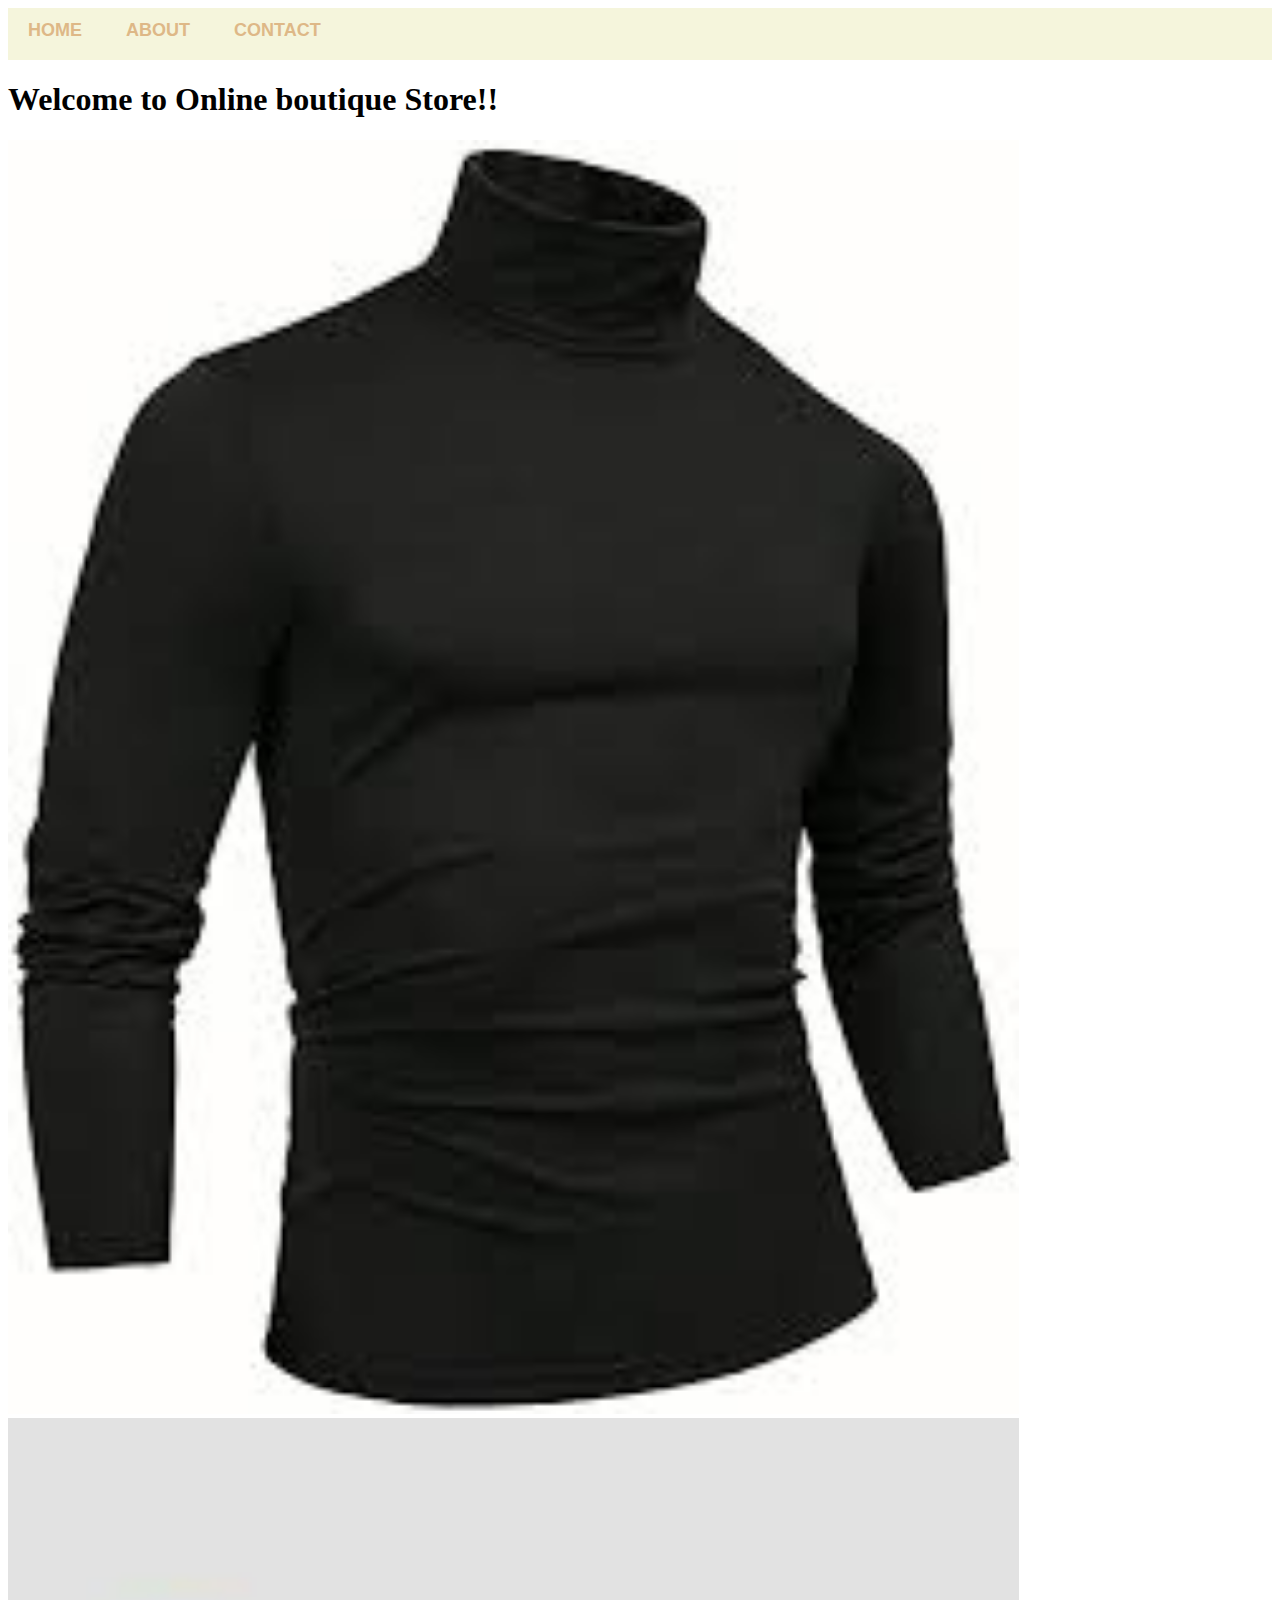
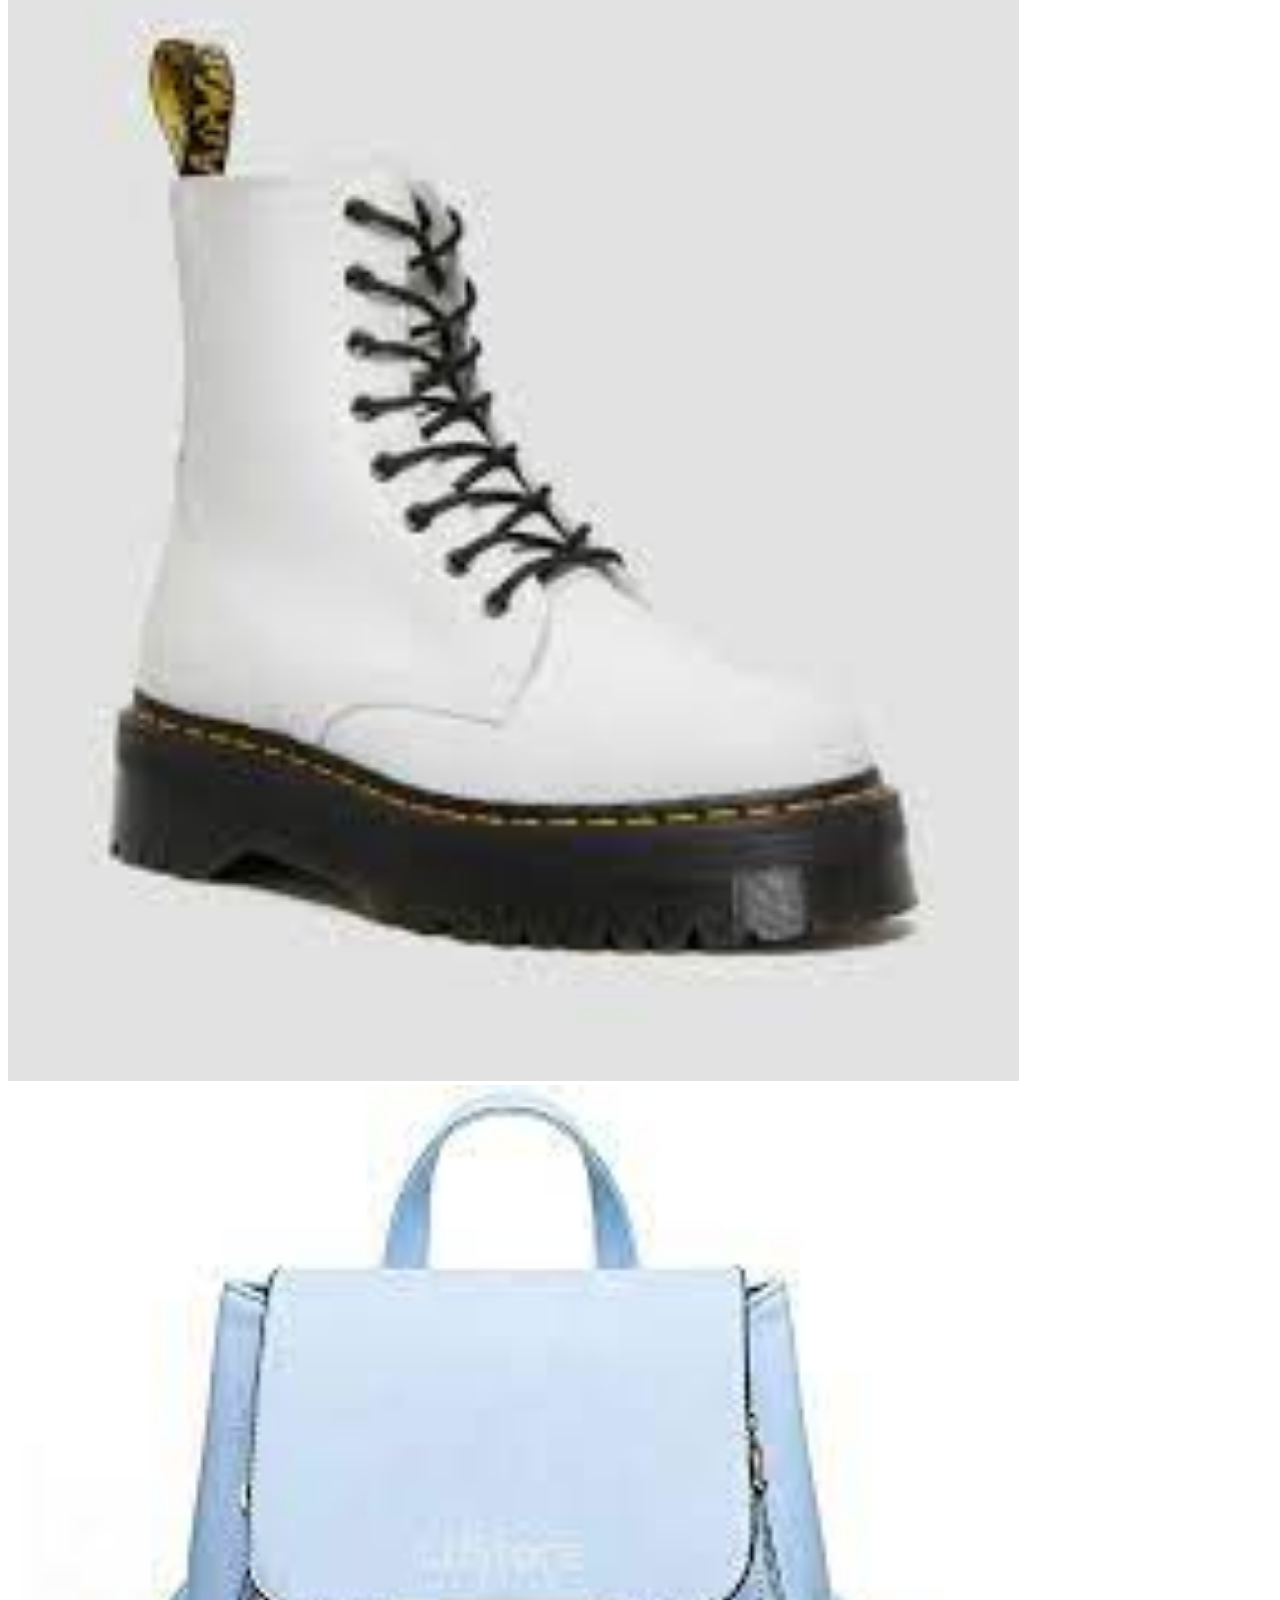
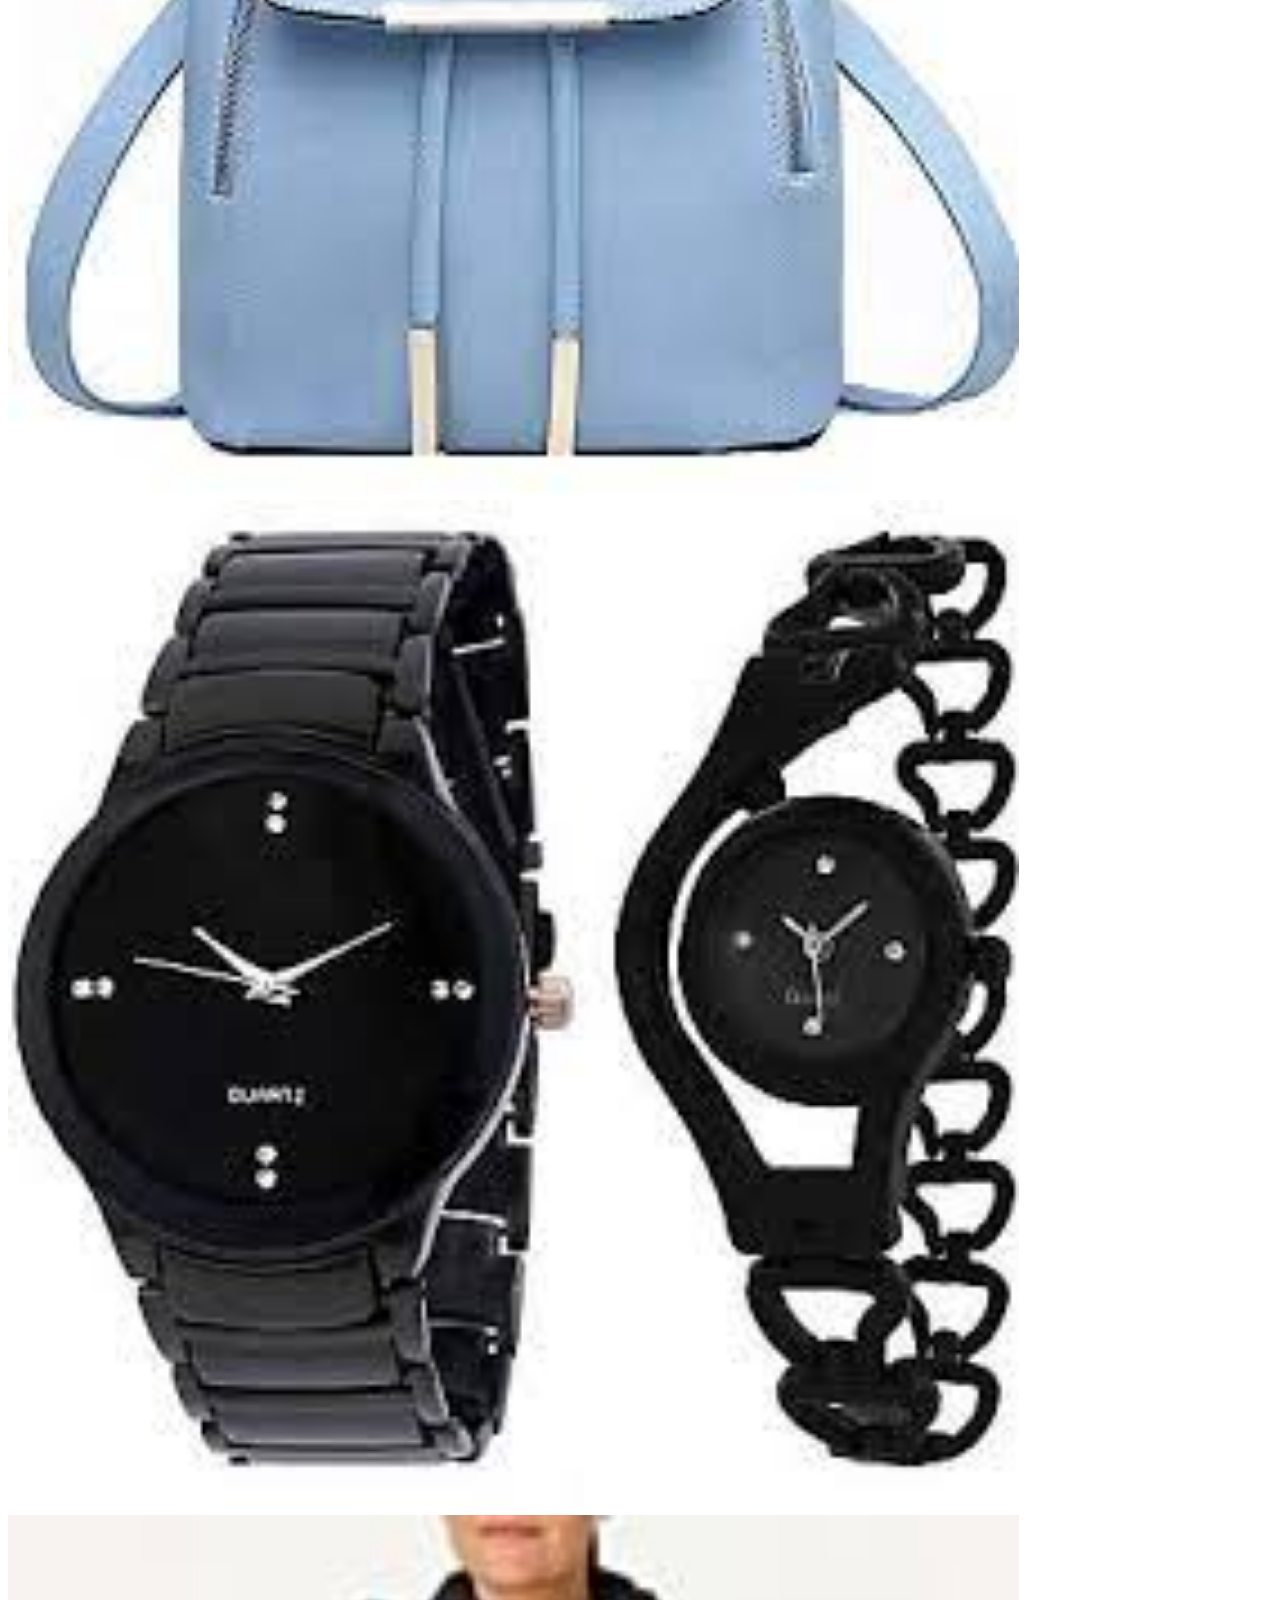
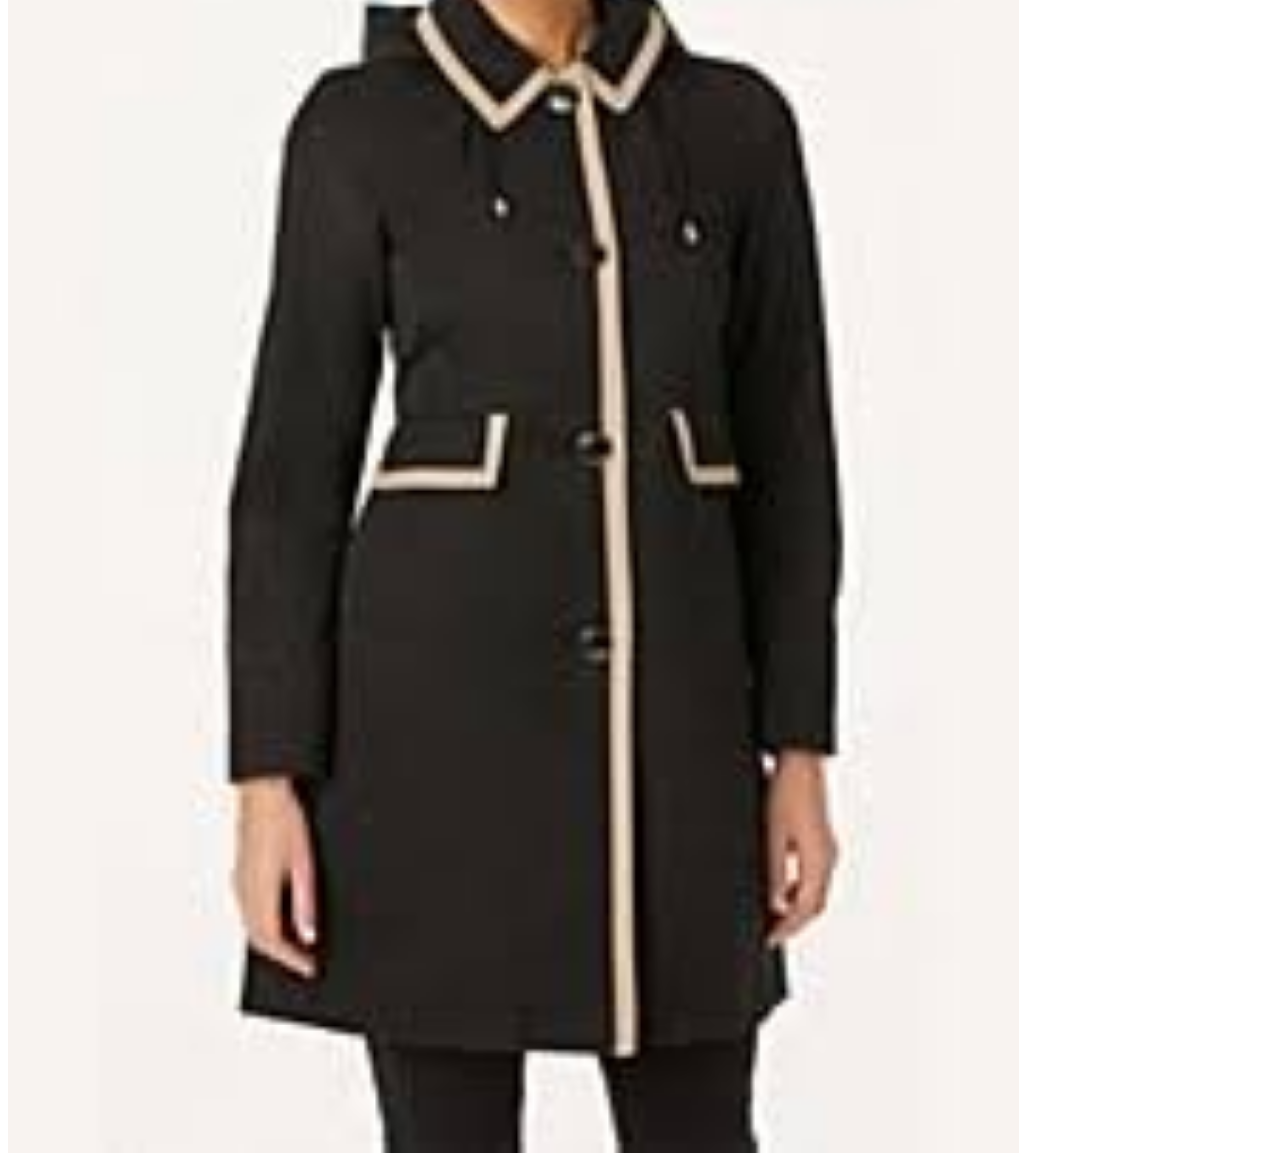
<file: index.html>
<!DOCTYPE html>
<html>
    <head>
        <link rel="stylesheet" a href="style.css">
    </head>
    <body>
        <div id="menu">
            <a href="index.html">HOME</a>
            <a href="about.html">ABOUT</a>
            <a href="contact.html">CONTACT</a>
        </div>
        <h1> Welcome to Online boutique Store!! </h1>
        <div class="gallery">
            <a href="Turtle-necks.html"><img src="images/Turt%20)1.jpg" /></a>
            <a href="Boots.html"><img src="images/Boat%2001.jpg" /></a>
            <a href="Bags.html"><img src="images/Bag01.jpg" /></a>
            <a href="Watches.html"><img src="images/Watch2.jpg" /></a>
            <a href="Coats.html"><img src="images/Coat%2001.jpg" /></a>
        </div>
    </body>
</html>
</file>
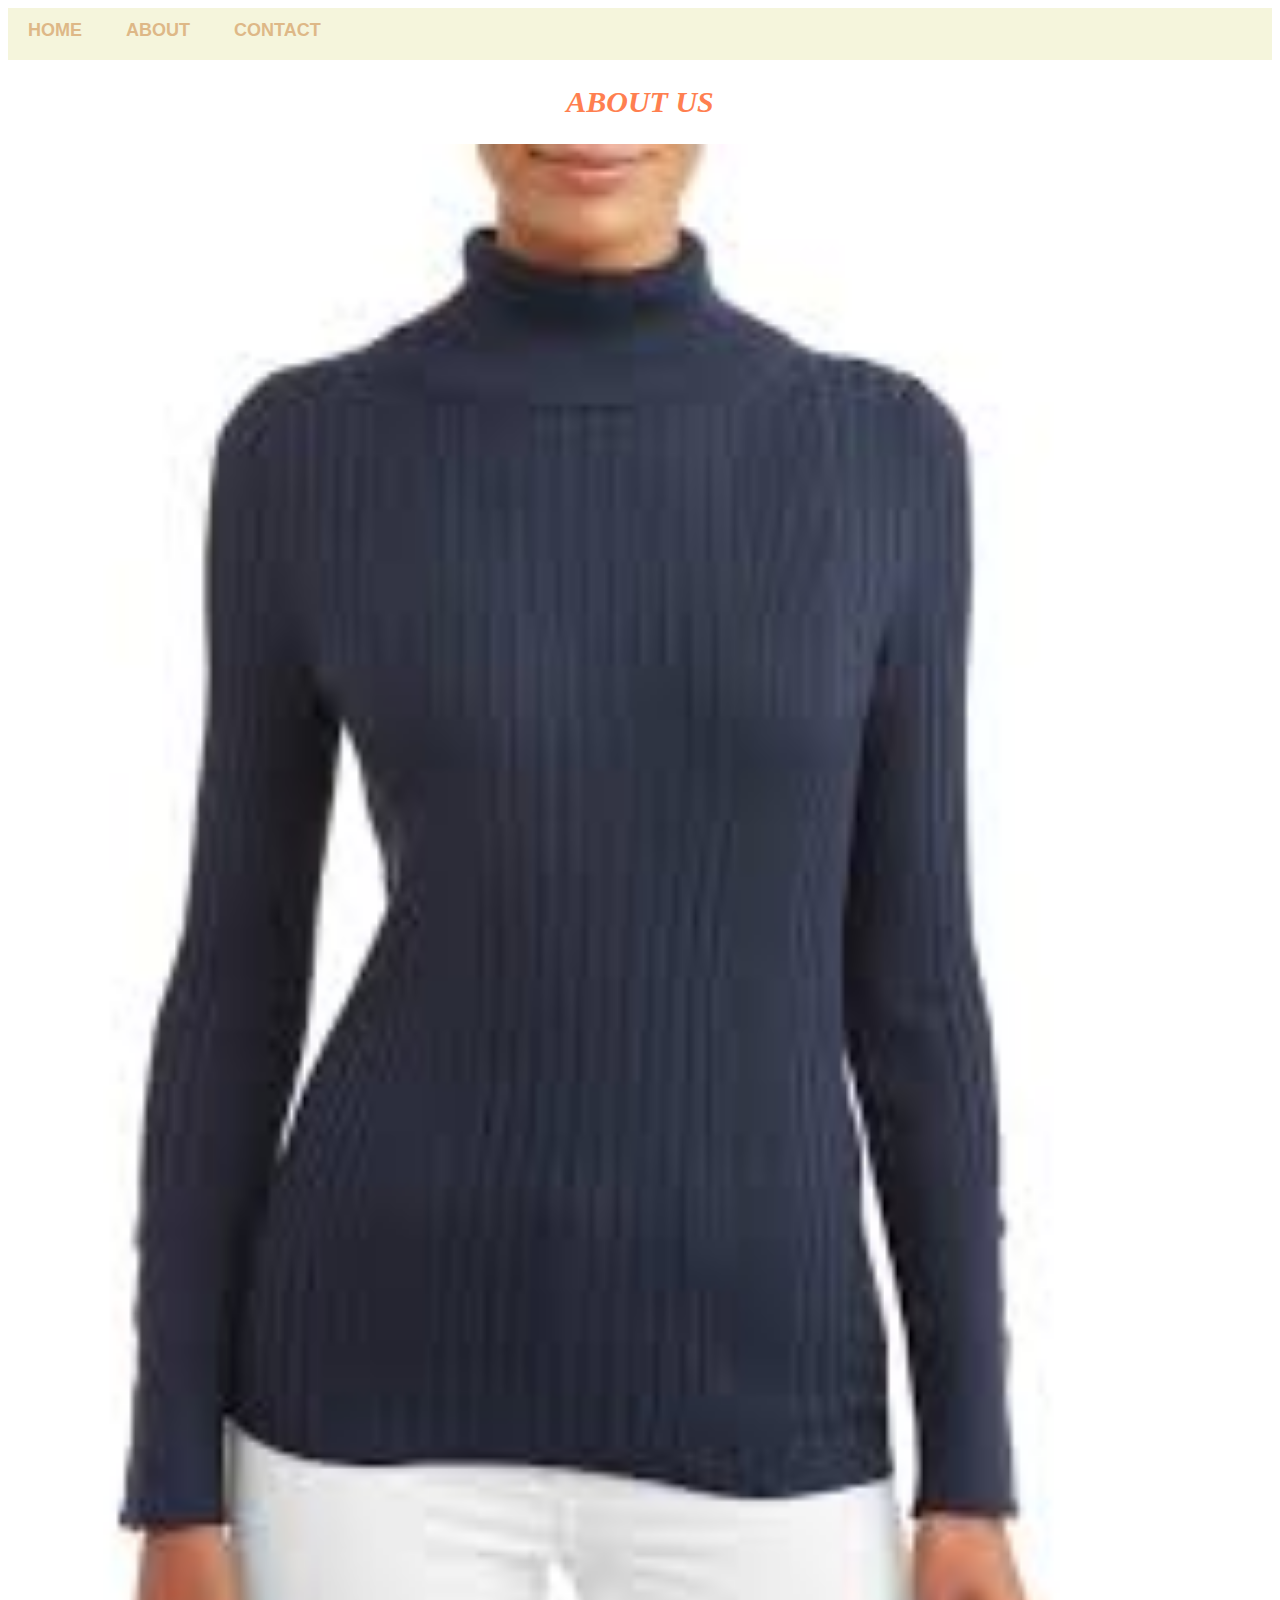
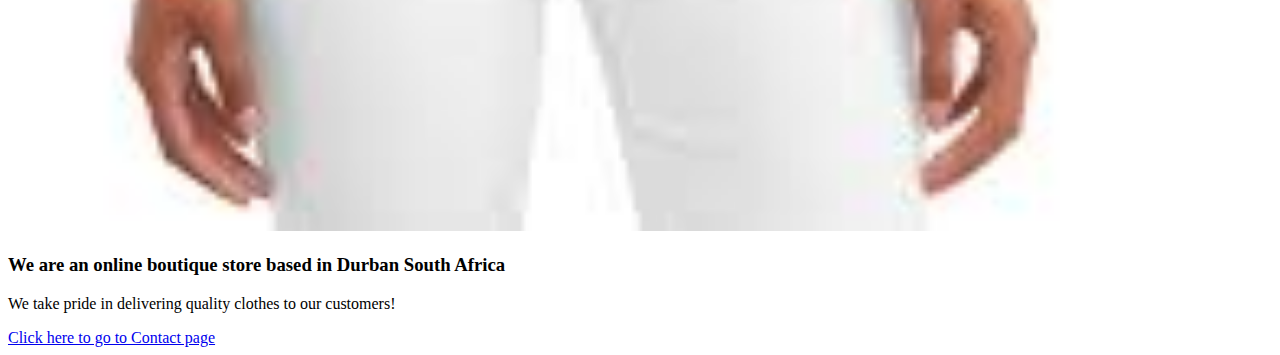
<file: about.html>
<!DOCTYPE html>
<html>
    <head>
        <link rel="stylesheet" a href="style.css">
    </head>
    <body>
         <div id="menu">
            <a href="index.html">HOME</a>
            <a href="about.html">ABOUT</a>
            <a href="contact.html">CONTACT</a>
        </div>
        <h2>ABOUT US</h2>
        <img src="images/Tuet%204.jpg" width=100%/>
        <h3>We are an online boutique store based in Durban South Africa</h3>
        <p>We take pride in delivering quality clothes to our customers!</p>
        <b></b>
        <a href="contact.html">Click here to go to Contact page</a>
            
    </body>
</html>
</file>
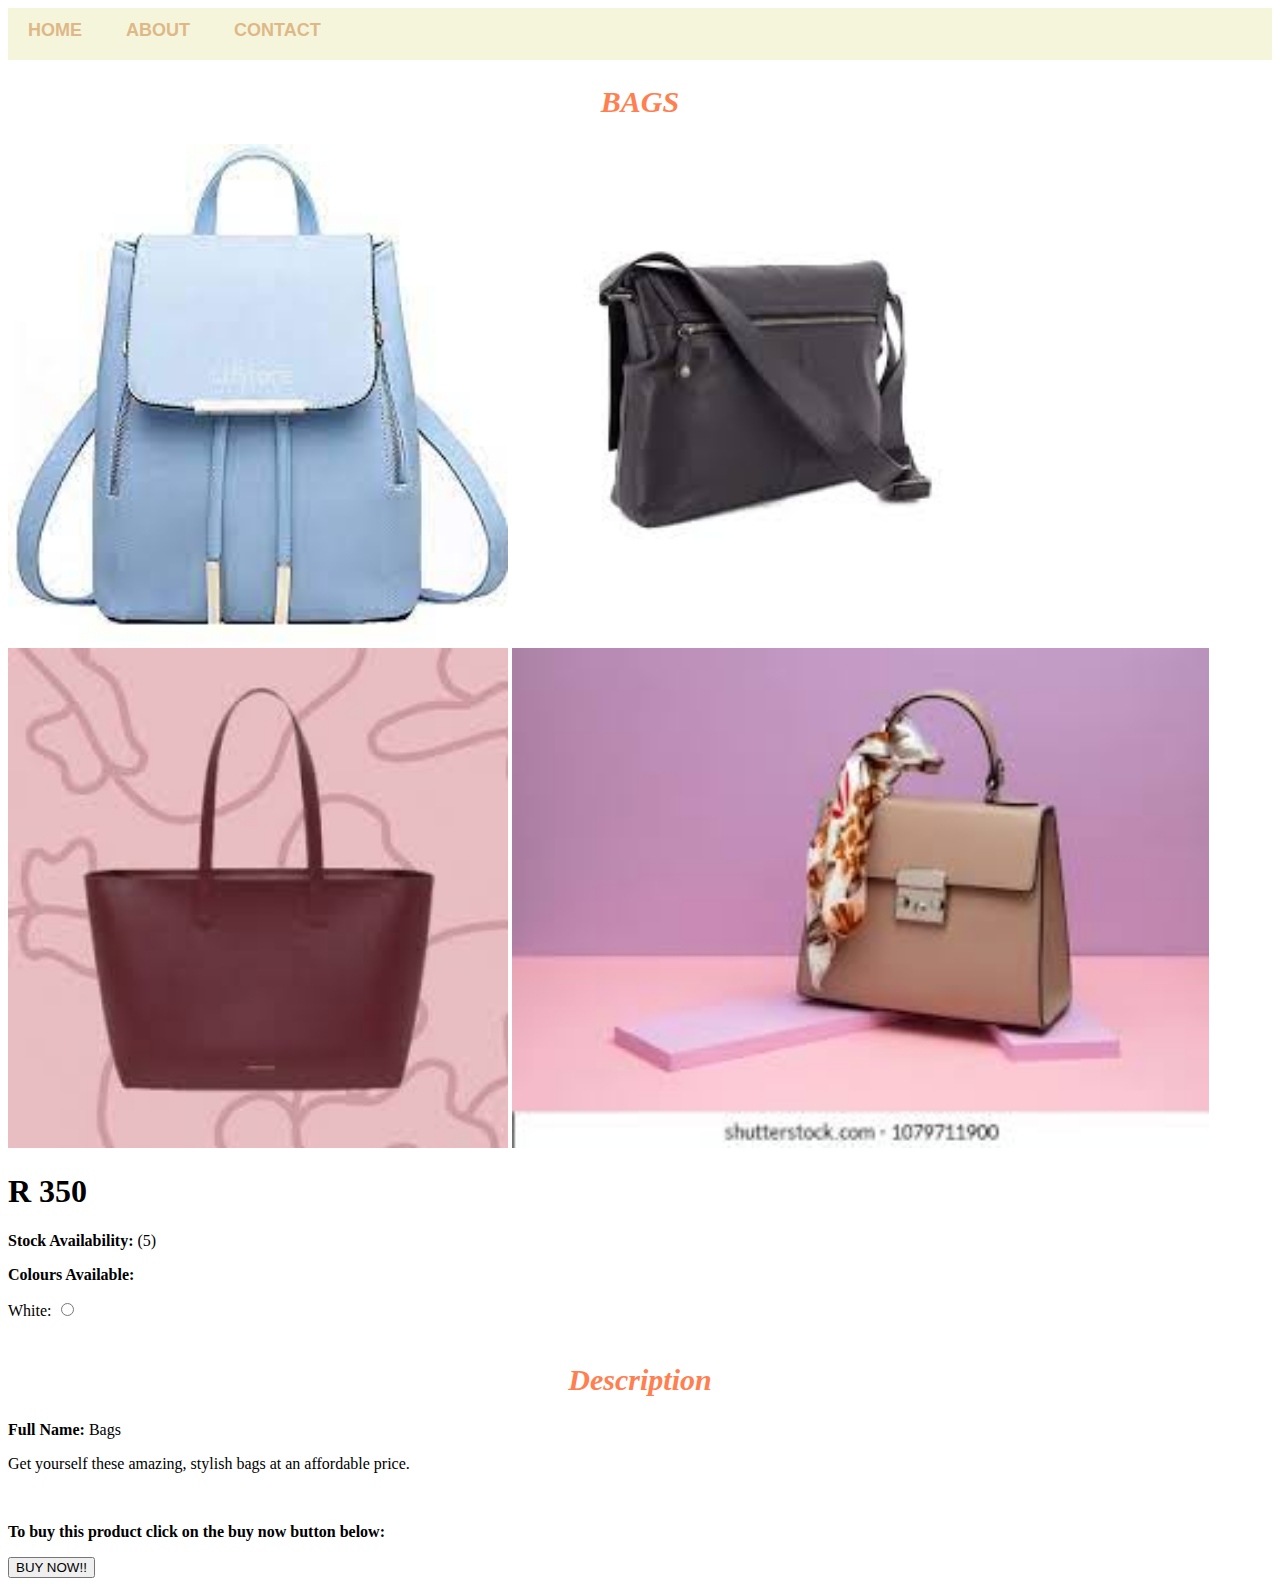
<file: Bags.html>
<!DOCTYPE html>
<html>
    <head>
        <link rel="stylesheet" a href="style.css">
    </head>
    <body>
        
         <div id="menu">
            <a href="index.html">HOME</a>
            <a href="about.html">ABOUT</a>
            <a href="contact.html">CONTACT</a> 
        </div>
        
        <h2> BAGS </h2>
            <img src="images/Bag01.jpg" height="500" weight="500" />
            <img src="images/Bag2.jpg" height="500" weight="500" />
            <img src="images/Bag03.jpg"height="500" weight="500" />
            <img src="images/bag%2004.jpg" height="500" weight="500" />
        <h1>R 350</h1>
        <p><b>Stock Availability:</b> (5) </p>
        <form>
            <p><b>Colours Available: </b></p>
            <label for="white"> White: </label>
            <input type="radio" id="white" name="White" />

        </form>
        <br/> 
        <h2>Description</h2>
        <p><b>Full Name:</b> Bags </p>
        <p>Get yourself these amazing, stylish bags at an affordable price.</p>
        
        <br/>
        
              
              <table></table>
           
              <form> 
              <p><b> To buy this product click on the buy now button below: </b></p>
               <input type="submit" value="BUY NOW!!"
            </form>   
                  
    </body>
</html>
</file>
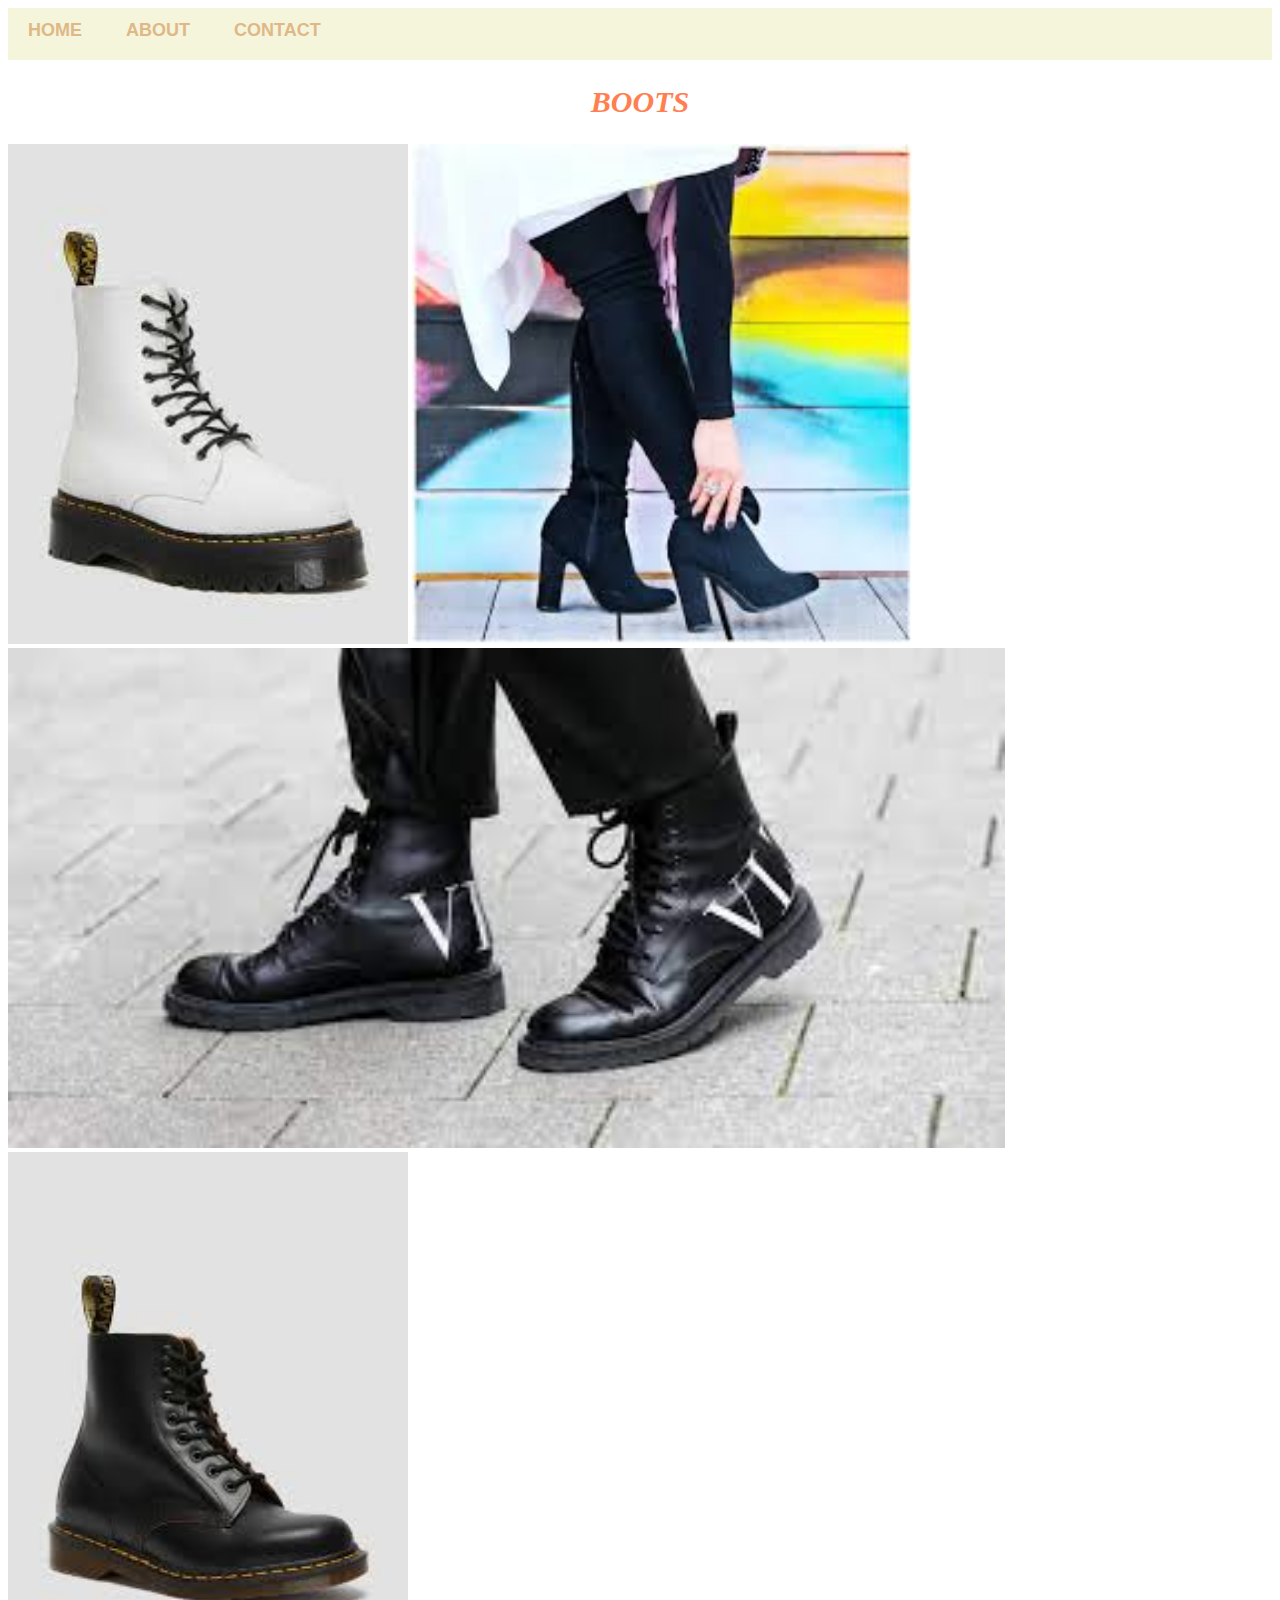
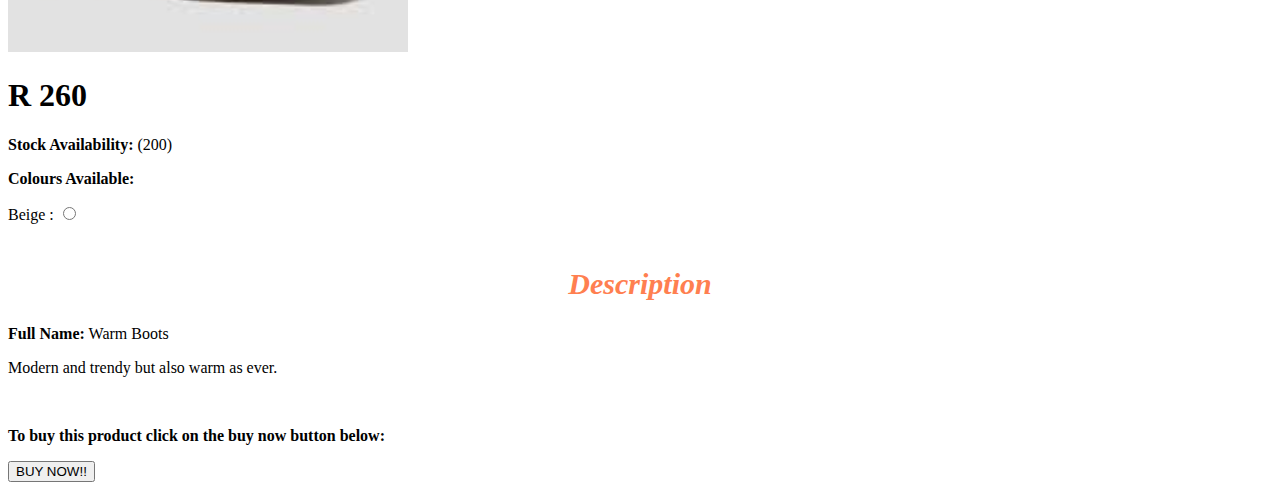
<file: Boots.html>
<!DOCTYPE html>
<html>
    <head>
        <link rel="stylesheet" a href="style.css">
    </head>
    <body>
        
         <div id="menu">
            <a href="index.html">HOME</a>
            <a href="about.html">ABOUT</a>
            <a href="contact.html">CONTACT</a>
        </div>
        
        <h2>BOOTS</h2>
            <img src="images/Boat%2001.jpg" height="500" weight="500" />
            <img src="images/Boot%2002.jpg" height="500" weight="500" />
            <img src="images/boot%20%2003.jpg" height="500" weight="500" />
            <img src="images/Boot%2004.jpg" height="500" weight="500" />
        <h1>R 260</h1>
        <p><b>Stock Availability:</b> (200) </p>
        <form>
            <p><b>Colours Available: </b></p>
            <label for="beige">Beige : </label>
            <input type="radio" id="beige" name="Beige" />
          
        </form>
        <br/> 
        <h2>Description</h2>
        <p><b>Full Name:</b> Warm Boots</p>
        <p>Modern and trendy but also warm as ever.</p>
        <br/>
        
         <table></table>
           
              <form> 
              <p><b> To buy this product click on the buy now button below: </b></p>
               <input type="submit" value="BUY NOW!!"
            </form>   
                
    </body>
</html>
</file>
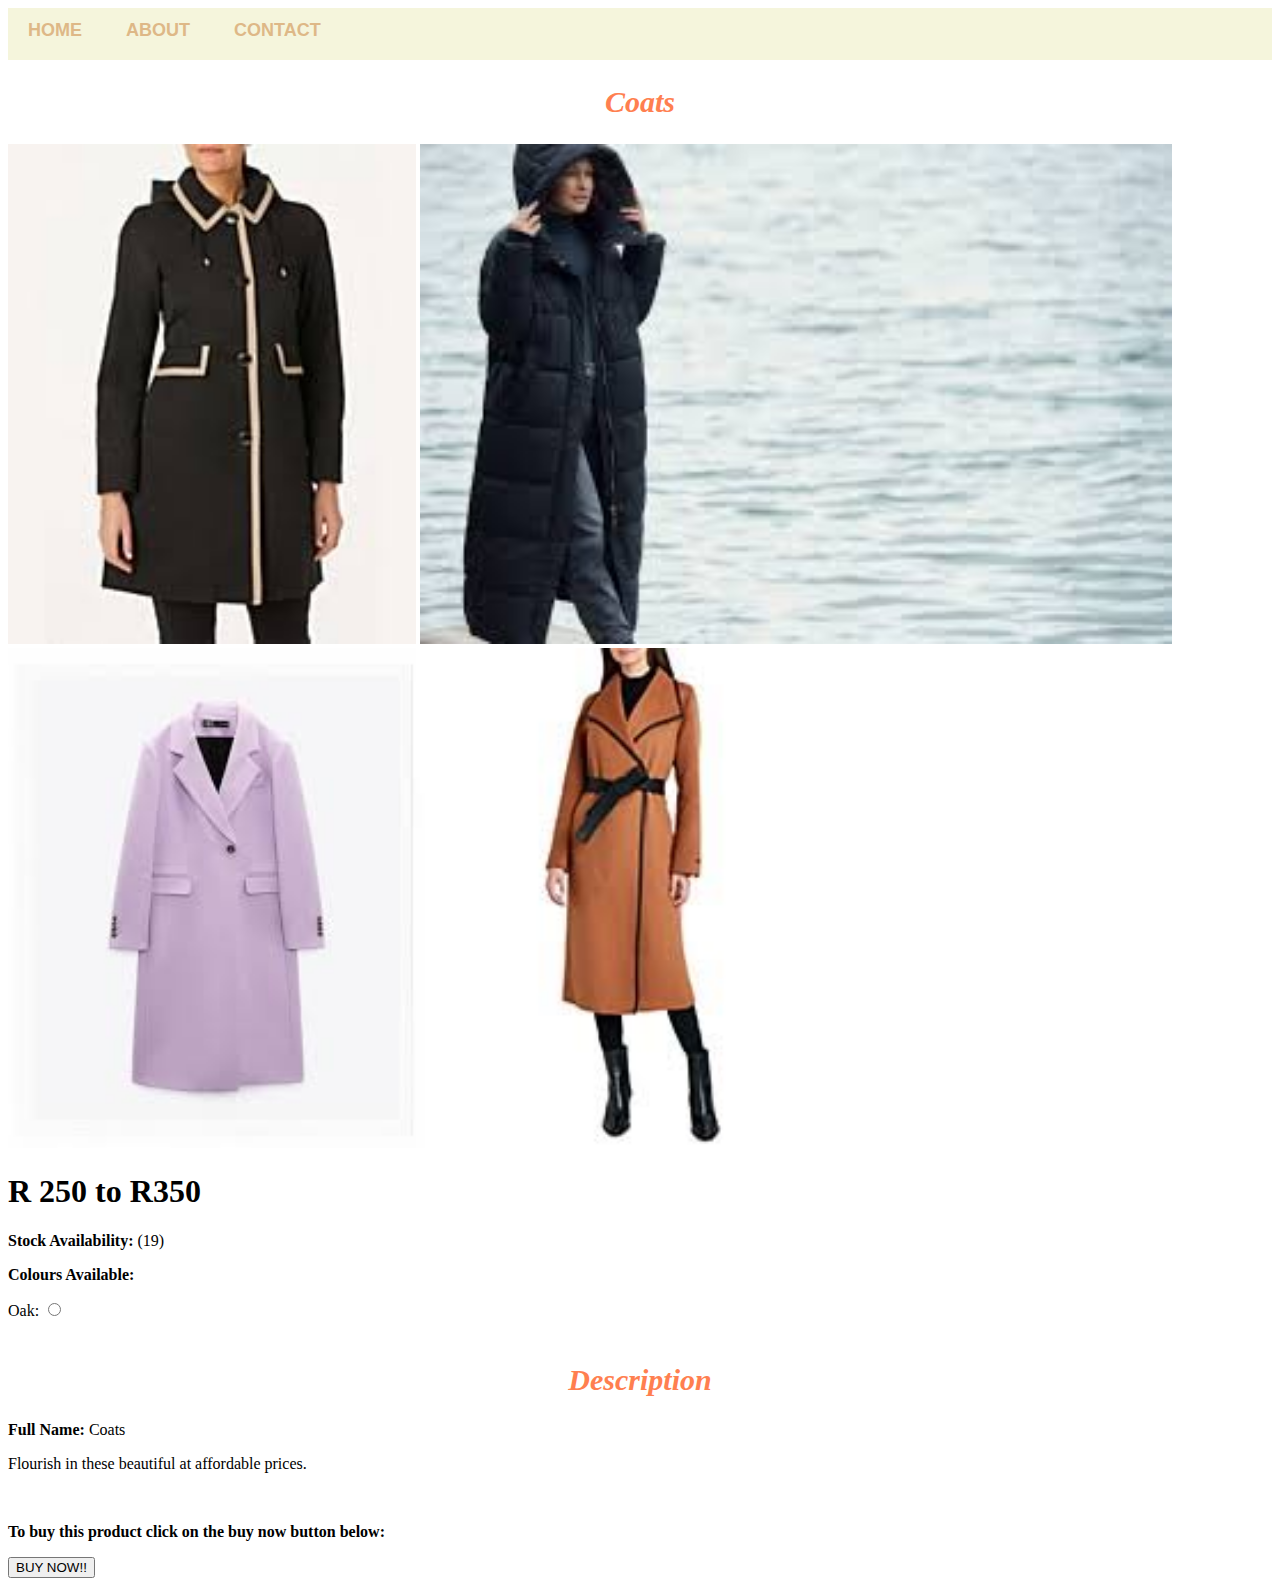
<file: coats.html>
<!DOCTYPE html>
<html>
    <head>
        <link rel="stylesheet" a href="style.css">
    </head>
    <body>
        
         <div id="menu">
            <a href="index.html">HOME</a>
            <a href="about.html">ABOUT</a>
            <a href="contact.html">CONTACT</a> 
        </div>
        
        <h2> Coats </h2>
            <img src="images/Coat%2001.jpg" height="500" weight="500" />
            <img src="images/Coat%202.jpg" height="500" weight="500" />
            <img src="images/Coat3.jpg"height="500" weight="500" />
            <img src="images/Coat%204.jpg"height="500" weight="500"/>
        <h1>R 250 to R350</h1>
        <p><b>Stock Availability:</b> (19) </p>
        <form>
            <p><b>Colours Available: </b></p>
            <label for="oak"> Oak: </label>
            <input type="radio" id="oak" name="Oak" />
         
        </form>
        <br/> 
        <h2>Description</h2>
        <p><b>Full Name:</b> Coats </p>
        <p>Flourish in these beautiful at affordable prices.</p>
        
        <br/>
         
              
              <table></table>
           
              <form> 
              <p><b> To buy this product click on the buy now button below: </b></p>
               <input type="submit" value="BUY NOW!!"
            </form>   
                  
    </body>
</html>
</file>
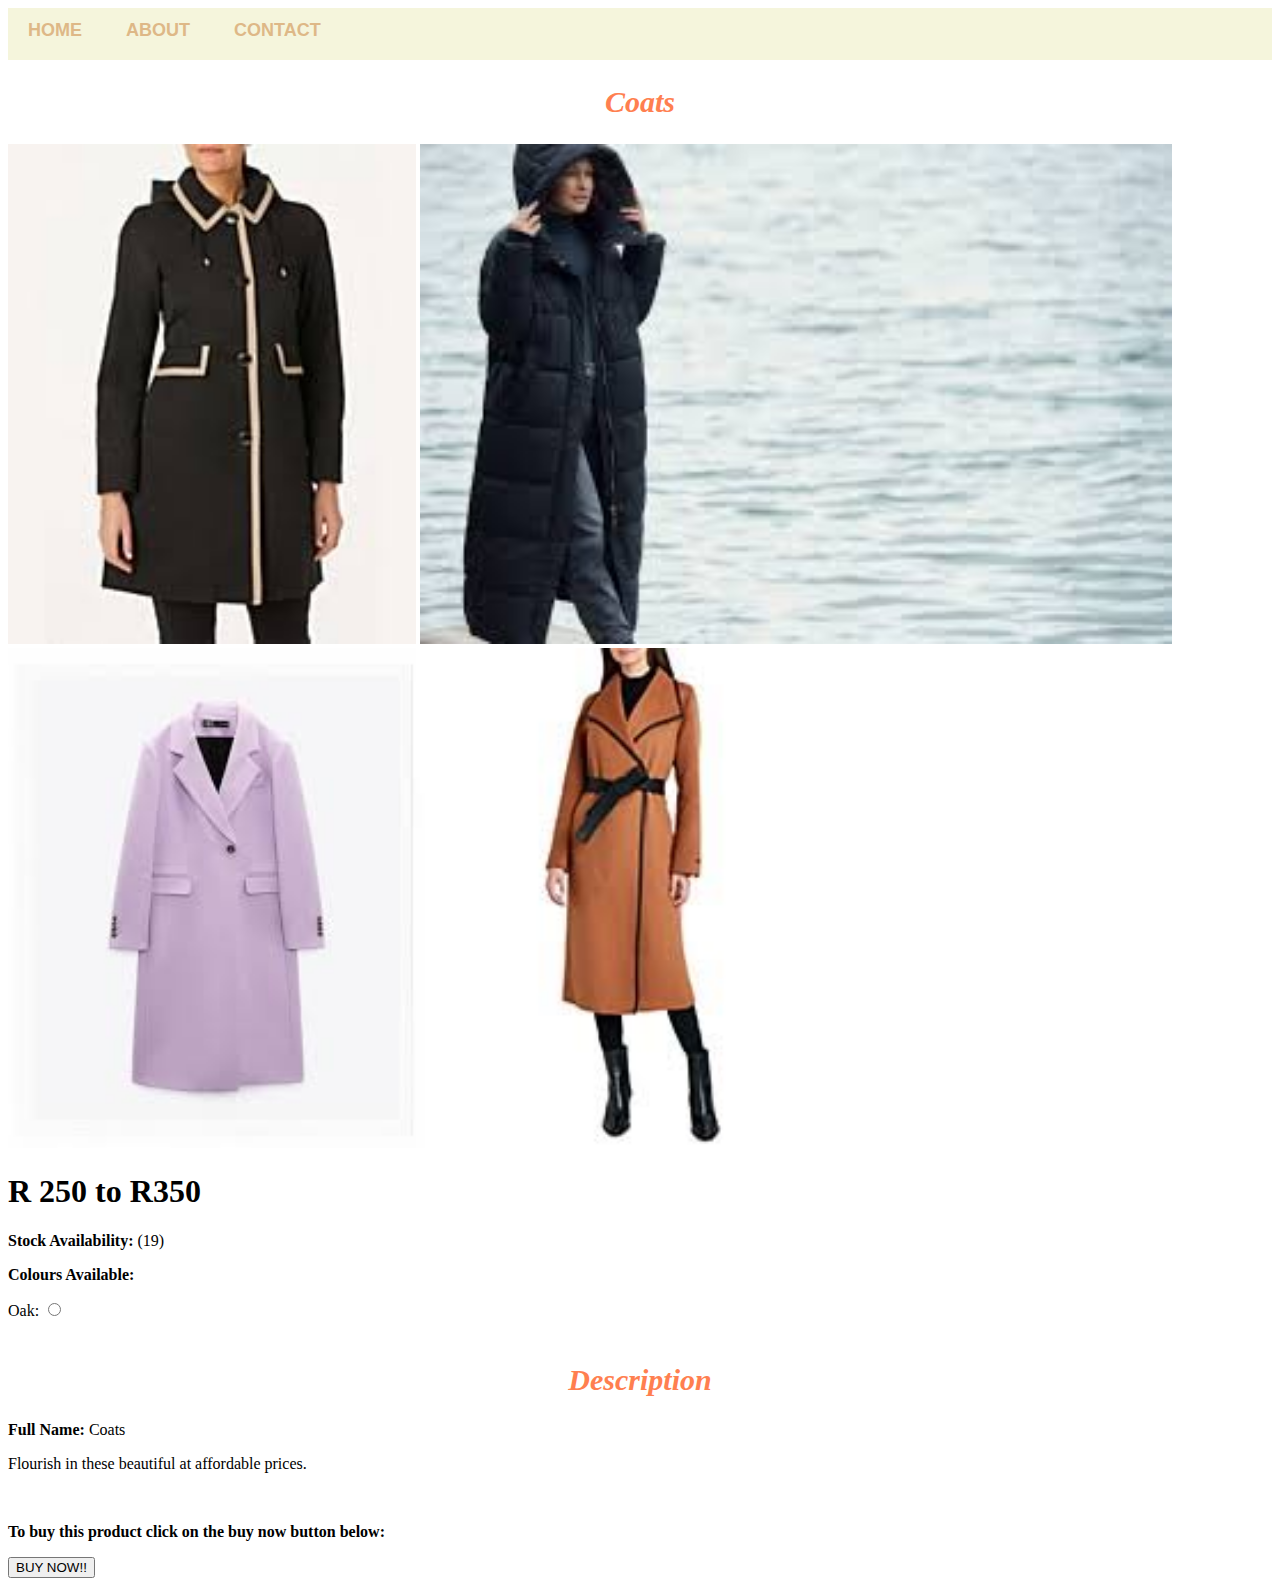
<file: Coats.html>
<!DOCTYPE html>
<html>
    <head>
        <link rel="stylesheet" a href="style.css">
    </head>
    <body>
        
         <div id="menu">
            <a href="index.html">HOME</a>
            <a href="about.html">ABOUT</a>
            <a href="contact.html">CONTACT</a> 
        </div>
        
        <h2> Coats </h2>
            <img src="images/Coat%2001.jpg" height="500" weight="500" />
            <img src="images/Coat%202.jpg" height="500" weight="500" />
            <img src="images/Coat3.jpg"height="500" weight="500" />
            <img src="images/Coat%204.jpg"height="500" weight="500"/>
        <h1>R 250 to R350</h1>
        <p><b>Stock Availability:</b> (19) </p>
        <form>
            <p><b>Colours Available: </b></p>
            <label for="oak"> Oak: </label>
            <input type="radio" id="oak" name="Oak" />
         
        </form>
        <br/> 
        <h2>Description</h2>
        <p><b>Full Name:</b> Coats </p>
        <p>Flourish in these beautiful at affordable prices.</p>
        
        <br/>
         
              
              <table></table>
           
              <form> 
              <p><b> To buy this product click on the buy now button below: </b></p>
               <input type="submit" value="BUY NOW!!"
            </form>   
                  
    </body>
</html>
</file>
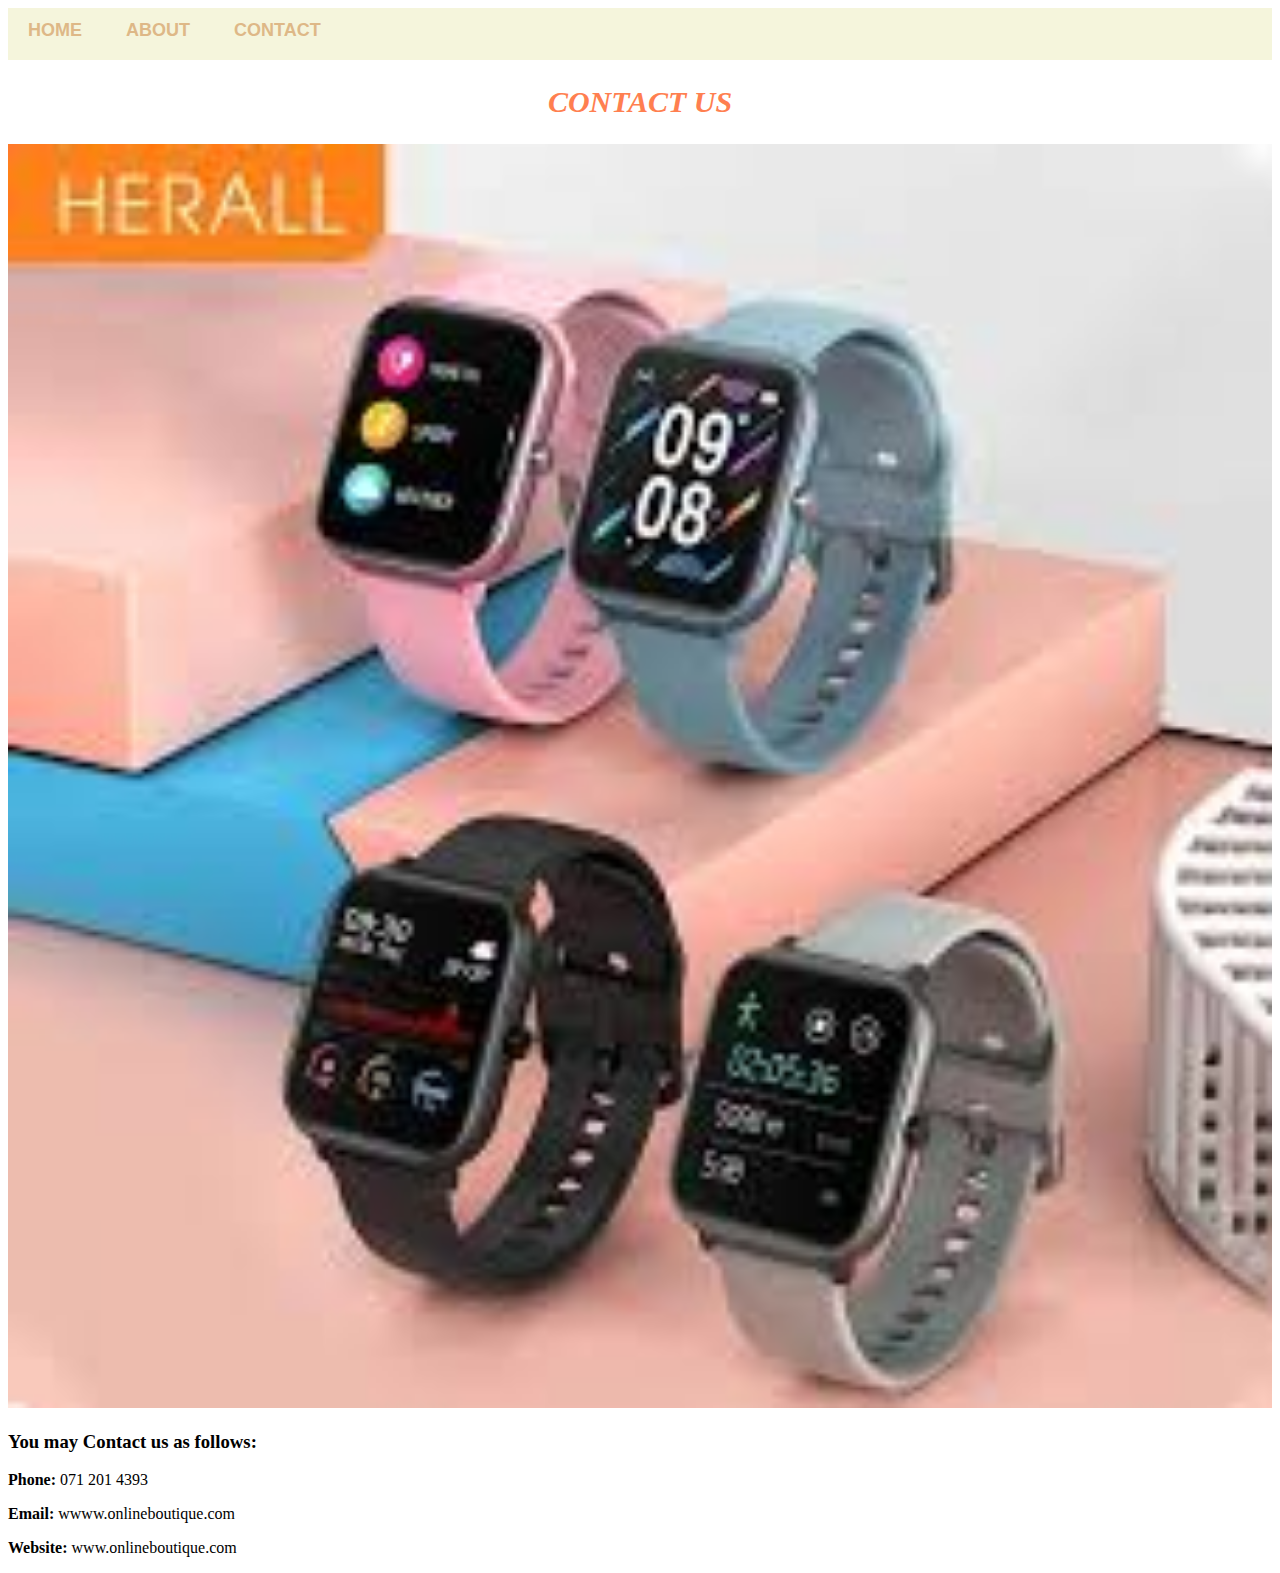
<file: contact.html>
<!DOCTYPE html>
<html>
    <head>
        <link rel="stylesheet" a href="style.css">
    </head>
    <body>
         <div id="menu">
            <a href="index.html">HOME</a>
            <a href="about.html">ABOUT</a>
            <a href="contact.html">CONTACT</a>
        </div>
        <h2>CONTACT US</h2>
        <img src="images/Watch5.jpg" width=100% />
        <h3>You may Contact us as follows:</h3>
        <p><b>Phone:</b> 071 201 4393</p>
        <p><b>Email:</b> wwww.onlineboutique.com</p>
        <p><b>Website:</b> www.onlineboutique.com</p>
      
    </body>
</html>
</file>
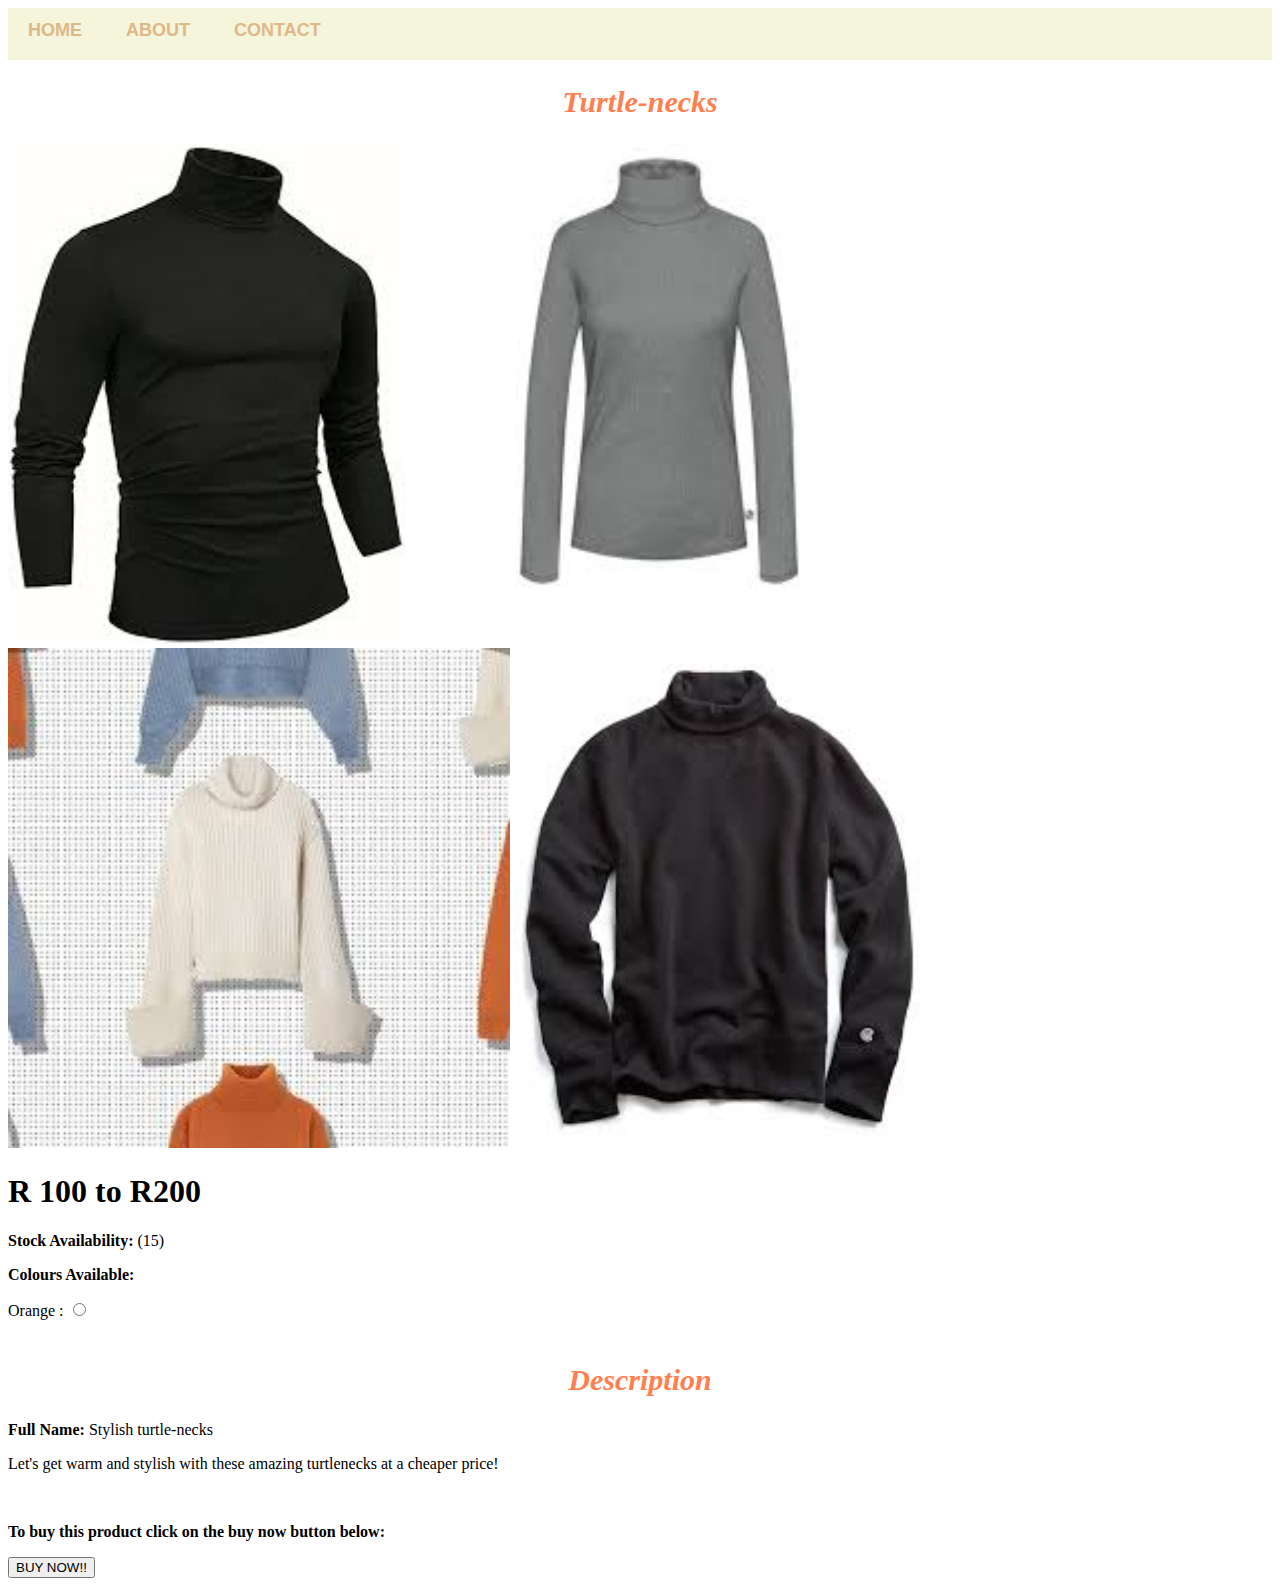
<file: Turtle-necks.html>
<!DOCTYPE html>
<html>
    <head>
        <link rel="stylesheet" a href="style.css">
    </head>
        <body>
            
     <div id="menu">
            <a href="index.html">HOME</a>
            <a href="about.html">ABOUT</a>
            <a href="contact.html">CONTACT</a> 
        </div>
        
        <h2>Turtle-necks</h2>
            <img src="images/Turt%20)1.jpg" height="500" weight="500" />
            <img src="images/Turt%202.jpg"height="500" weight="500" />
            <img src="images/Turt%203.jpg" height="500" weight="500" />
            <img src="images/Turt4.jpg" height="500" weight="500" />
        <h1>R 100 to R200</h1>
        <p><b>Stock Availability:</b> (15) </p>
        <form>
            <p><b>Colours Available: </b></p>
            <label for="orange">Orange : </label>
            <input type="radio" id="orange" name="Orange" />
        </form>
        
        <br/> 
        
        <h2>Description</h2>
        <p><b>Full Name:</b> Stylish turtle-necks</p>
        <p>Let's get warm and stylish with these amazing turtlenecks at a cheaper price!</p>
        
        <br/>
            
       
              
              <table></table>
           
              <form> 
              <p><b> To buy this product click on the buy now button below: </b></p>
               <input type="submit" value="BUY NOW!!"
            </form>   
                  
    </body>
</html>
</file>
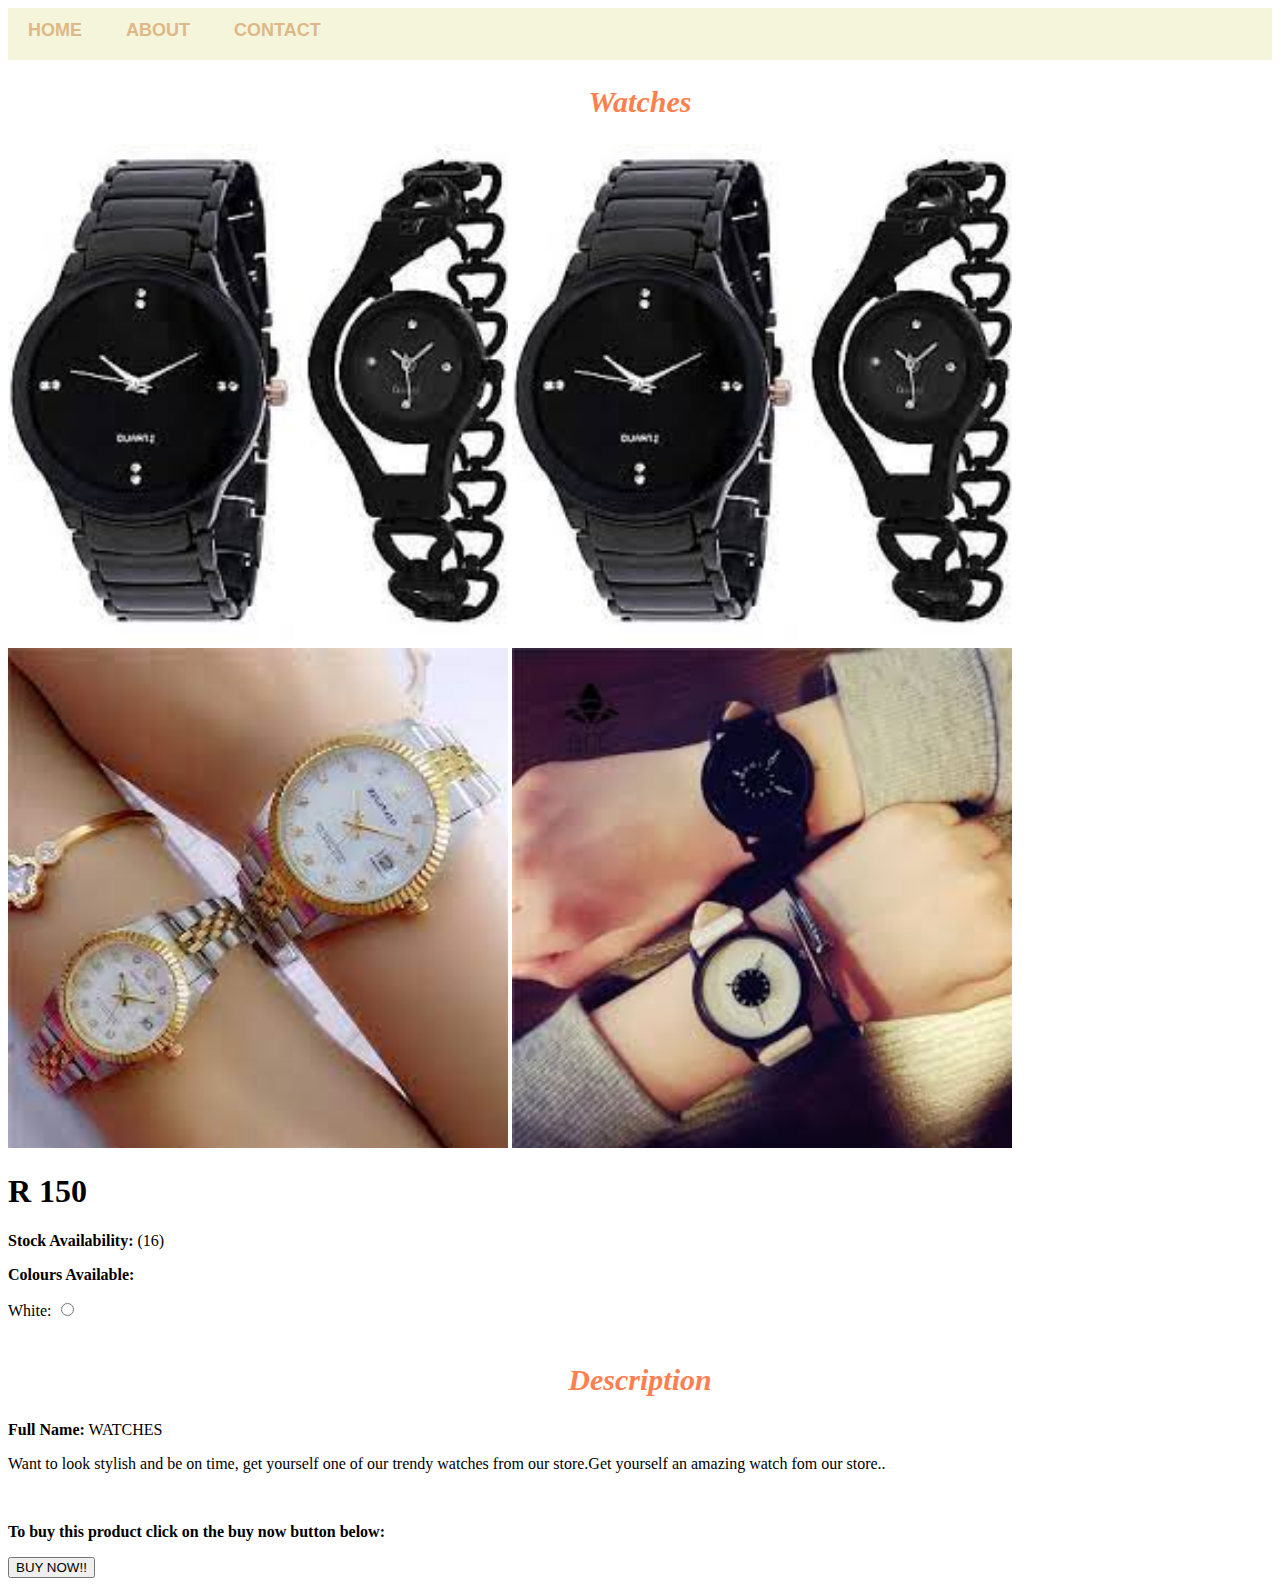
<file: Watches.html>
<!DOCTYPE html>
<html>
    <head>
        <link rel="stylesheet" a href="style.css">
    </head>
    <body>
        
         <div id="menu">
            <a href="index.html">HOME</a>
            <a href="about.html">ABOUT</a>
            <a href="contact.html">CONTACT</a> 
        </div>
        
        <h2> Watches</h2>
            <img src="images/Watch2.jpg"height="500" weight="500" />
            <img src="images/Watch2.jpg" height="500" weight="500" />
            <img src="images/Watch3.jpg" height="500" weight="500" />
            <img src="images/Watch4.jpg" height="500" weight="500" />
        <h1>R 150</h1>
        <p><b>Stock Availability:</b> (16) </p>
        <form>
            <p><b>Colours Available: </b></p>
            <label for="white"> White: </label>
            <input type="radio" id="white" name="White" />
           
        </form>
        <br/> 
        <h2>Description</h2>
        <p><b>Full Name:</b> WATCHES </p>
        <p>Want to look stylish and be on time, get yourself one of our trendy watches from our store.Get yourself an amazing watch fom our store..</p>
        
        <br/>
          
              
              <table></table>
           
              <form> 
              <p><b> To buy this product click on the buy now button below: </b></p>
               <input type="submit" value="BUY NOW!!"
            </form>   
                  
    </body>
</html>
</file>
<file: style.css>
.gallery img{
    width: 80%;
}

h2{
    font-family: impact, fantasy; 
    text-align: center;
    font-size: 30px; 
    color: coral; 
    font-style: italic; 
}

table{
    font-family: helvetica, sans-serif;
    table-layout: fixed;
    text-align: center;
    border-collapse: collapse;
    border-width: 1px;
    border-style: solid;
    border-color: coral;
} 

th{
    font-weight: 800;
    background-color:beige;
    color:coral; 
}

#menu{
    width: 100%;
    Height: 40px;
    background-color:beige;
    padding-top: 12px;
    
}

#menu a{
    color:burlywood;
    font-family: Helvetica, sans-serif;
    font-size: 18px;
    text-decoration: none;
    font-weight: 800;
    
    padding-left: 20px;
    padding-right:20px;
    
}

#menu a:hover{
    color:coral;
}
</file>
